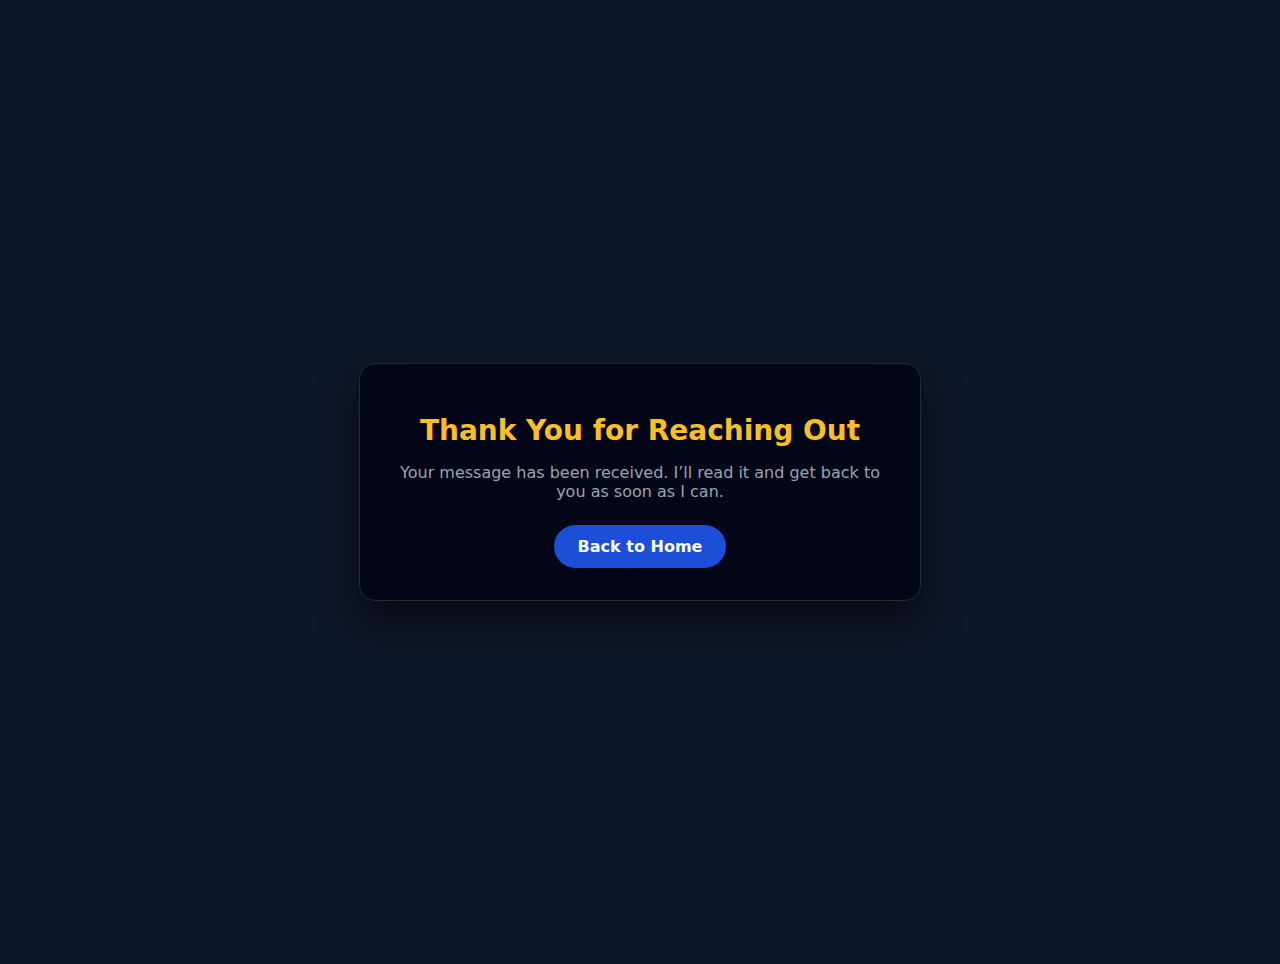
<file: thank-you.html>
<!DOCTYPE html>
<html lang="en">
<head>
  <meta charset="UTF-8">
  <title>Thank You</title>
  <meta name="viewport" content="width=device-width, initial-scale=1.0">
  <style>
    body {
      font-family: system-ui, -apple-system, BlinkMacSystemFont, "Segoe UI", sans-serif;
      background: #0f172a;
      color: #e5e7eb;
      display: flex;
      align-items: center;
      justify-content: center;
      min-height: 100vh;
      padding: 1.5rem;
      text-align: center;
    }
    .card {
      background: #020617;
      border-radius: 1rem;
      padding: 2rem 2.5rem;
      max-width: 480px;
      border: 1px solid #1f2937;
      box-shadow: 0 20px 40px rgba(0,0,0,0.6);
    }
    h1 {
      font-size: 1.75rem;
      margin-bottom: 0.75rem;
      color: #fbbf24;
    }
    p {
      margin-bottom: 1.5rem;
      color: #9ca3af;
    }
    a {
      display: inline-block;
      padding: 0.75rem 1.5rem;
      border-radius: 999px;
      background: #1d4ed8;
      color: white;
      text-decoration: none;
      font-weight: 600;
    }
    a:hover {
      background: #1e40af;
    }
  </style>
</head>
<body>
  <div class="card">
    <h1>Thank You for Reaching Out</h1>
    <p>Your message has been received. I’ll read it and get back to you as soon as I can.</p>
    <a href="/">Back to Home</a>
  </div>
</body>
</html>
</file>
